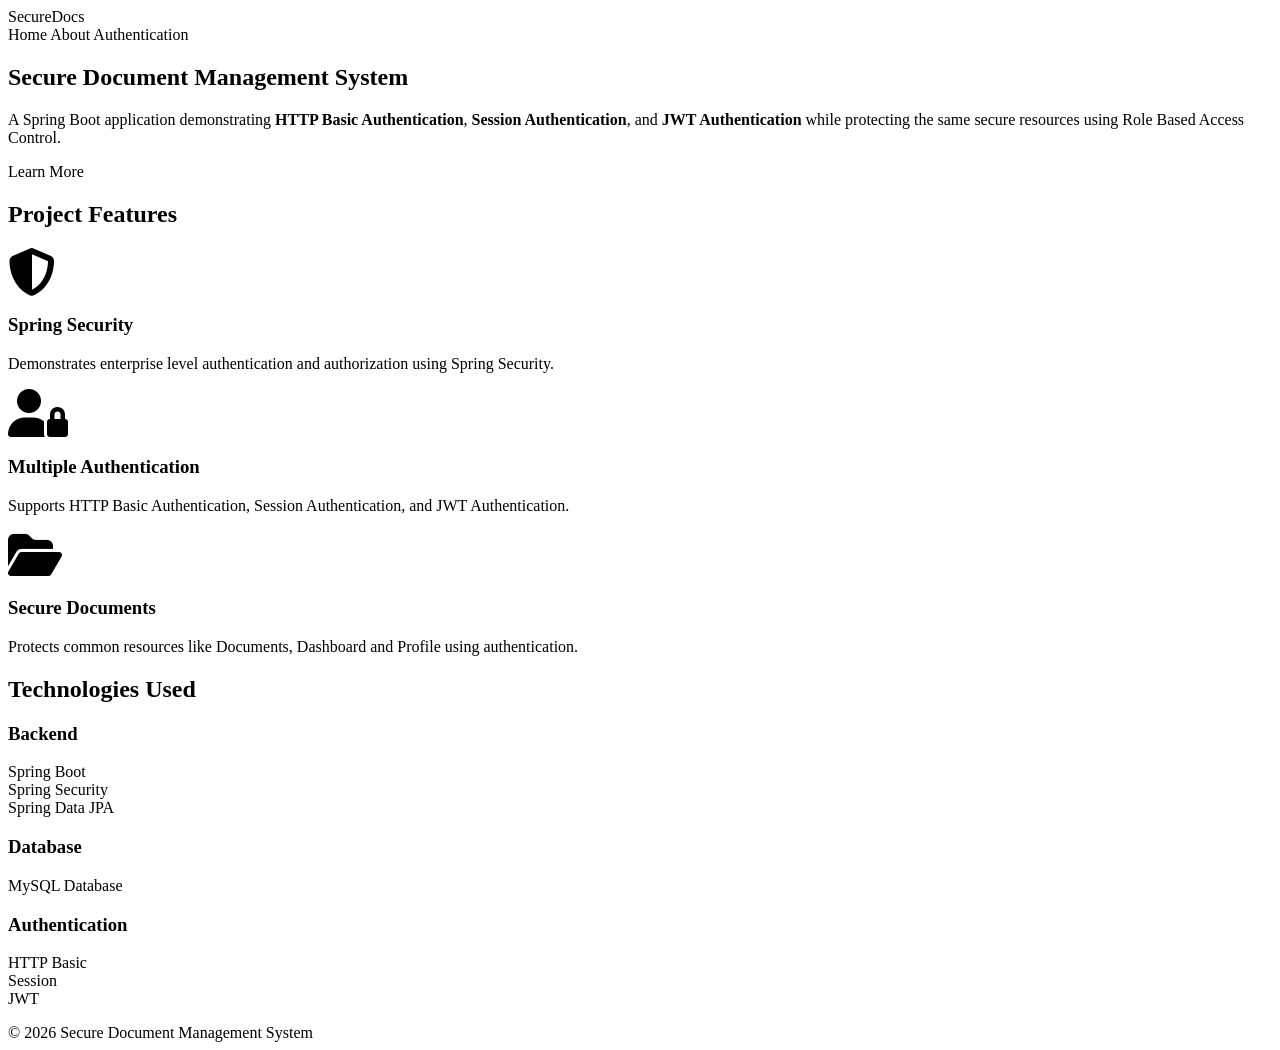
<file: src/main/resources/templates/index.html>
<!DOCTYPE html>
<html lang="en" xmlns:th="http://www.thymeleaf.org">

<head>
    <meta charset="UTF-8">
    <meta name="viewport" content="width=device-width, initial-scale=1.0">

    <title>Secure Document Management System</title>

    <link rel="stylesheet" th:href="@{/css/css/style.css}">

    <!-- Font Awesome -->
    <link rel="stylesheet"
          href="https://cdnjs.cloudflare.com/ajax/libs/font-awesome/6.5.2/css/all.min.css">

</head>

<body>

<!-- ================= NAVBAR ================= -->

<nav class="navbar">

    <div class="logo">
        SecureDocs
    </div>

    <div class="nav-links">
        <a th:href="@{/}">Home</a>
        <a th:href="@{/about}">About</a>
        <a th:href="@{/auth-choice}">Authentication</a>
    </div>

</nav>

<!-- ================= HERO ================= -->

<section class="hero">

    <div class="hero-content">

        <h1>Secure Document Management System</h1>

        <p>

            A Spring Boot application demonstrating

            <strong>HTTP Basic Authentication</strong>,
            <strong>Session Authentication</strong>,
            and
            <strong>JWT Authentication</strong>
            while protecting the same secure resources using
            Role Based Access Control.

        </p>

        <a th:href="@{/about}" class="btn btn-primary">
            Learn More
        </a>

    </div>

</section>

<!-- ================= FEATURES ================= -->

<section class="section">

    <h2 class="section-title">

        Project Features

    </h2>

    <div class="card-container">

        <div class="card">

            <i class="fa-solid fa-shield-halved fa-3x"></i>

            <h3>Spring Security</h3>

            <p>

                Demonstrates enterprise level authentication
                and authorization using Spring Security.

            </p>

        </div>

        <div class="card">

            <i class="fa-solid fa-user-lock fa-3x"></i>

            <h3>Multiple Authentication</h3>

            <p>

                Supports HTTP Basic Authentication,
                Session Authentication,
                and JWT Authentication.

            </p>

        </div>

        <div class="card">

            <i class="fa-solid fa-folder-open fa-3x"></i>

            <h3>Secure Documents</h3>

            <p>

                Protects common resources like Documents,
                Dashboard and Profile using authentication.

            </p>

        </div>

    </div>

</section>

<!-- ================= TECHNOLOGIES ================= -->

<section class="section">

    <h2 class="section-title">

        Technologies Used

    </h2>

    <div class="card-container">

        <div class="card">

            <h3>Backend</h3>

            <p>

                Spring Boot<br>
                Spring Security<br>
                Spring Data JPA

            </p>

        </div>

        <div class="card">

            <h3>Database</h3>

            <p>

                MySQL Database

            </p>

        </div>

        <div class="card">

            <h3>Authentication</h3>

            <p>


                HTTP Basic<br>
                Session<br>
                JWT

            </p>

        </div>

    </div>

</section>

<!-- ================= FOOTER ================= -->

<footer>

    © 2026 Secure Document Management System

</footer>

</body>

</html>
</file>
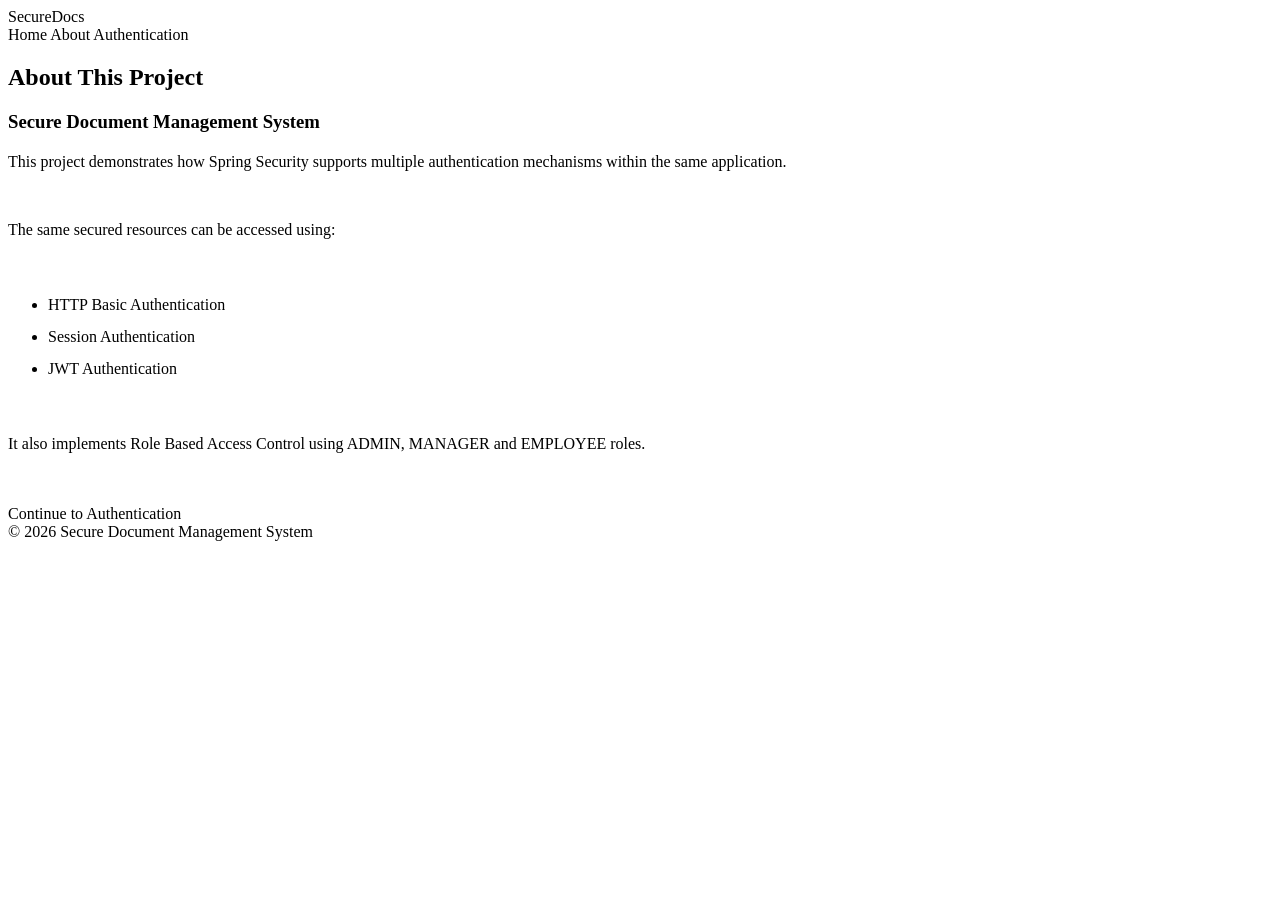
<file: src/main/resources/templates/about.html>
<!DOCTYPE html>
<html lang="en" xmlns:th="http://www.thymeleaf.org">
<head>
    <meta charset="UTF-8">
    <meta name="viewport" content="width=device-width, initial-scale=1.0">
    <title>About - SecureDocs</title>

    <link rel="stylesheet" th:href="@{/css/css/style.css}">
    <link rel="stylesheet"
          href="https://cdnjs.cloudflare.com/ajax/libs/font-awesome/6.5.2/css/all.min.css">
</head>

<body>

<nav class="navbar">
    <div class="logo">SecureDocs</div>

    <div class="nav-links">
        <a th:href="@{/}">Home</a>
        <a th:href="@{/about}">About</a>
        <a th:href="@{/auth-choice}">Authentication</a>
    </div>
</nav>

<section class="section">

    <h2 class="section-title">
        About This Project
    </h2>

    <div class="card">

        <h3>Secure Document Management System</h3>

        <p style="margin-top:20px">

            This project demonstrates how Spring Security
            supports multiple authentication mechanisms
            within the same application.

        </p>

        <br>

        <p>

            The same secured resources can be accessed using:

        </p>

        <br>

        <ul style="text-align:left;line-height:2;padding-left:40px;">

            <li>HTTP Basic Authentication</li>
            <li>Session Authentication</li>
            <li>JWT Authentication</li>
        </ul>

        <br>

        <p>

            It also implements Role Based Access Control
            using ADMIN, MANAGER and EMPLOYEE roles.

        </p>

        <br><br>

        <a th:href="@{/auth-choice}" class="btn btn-primary">
            Continue to Authentication
        </a>

    </div>

</section>

<footer>

    © 2026 Secure Document Management System

</footer>

</body>
</html>
</file>
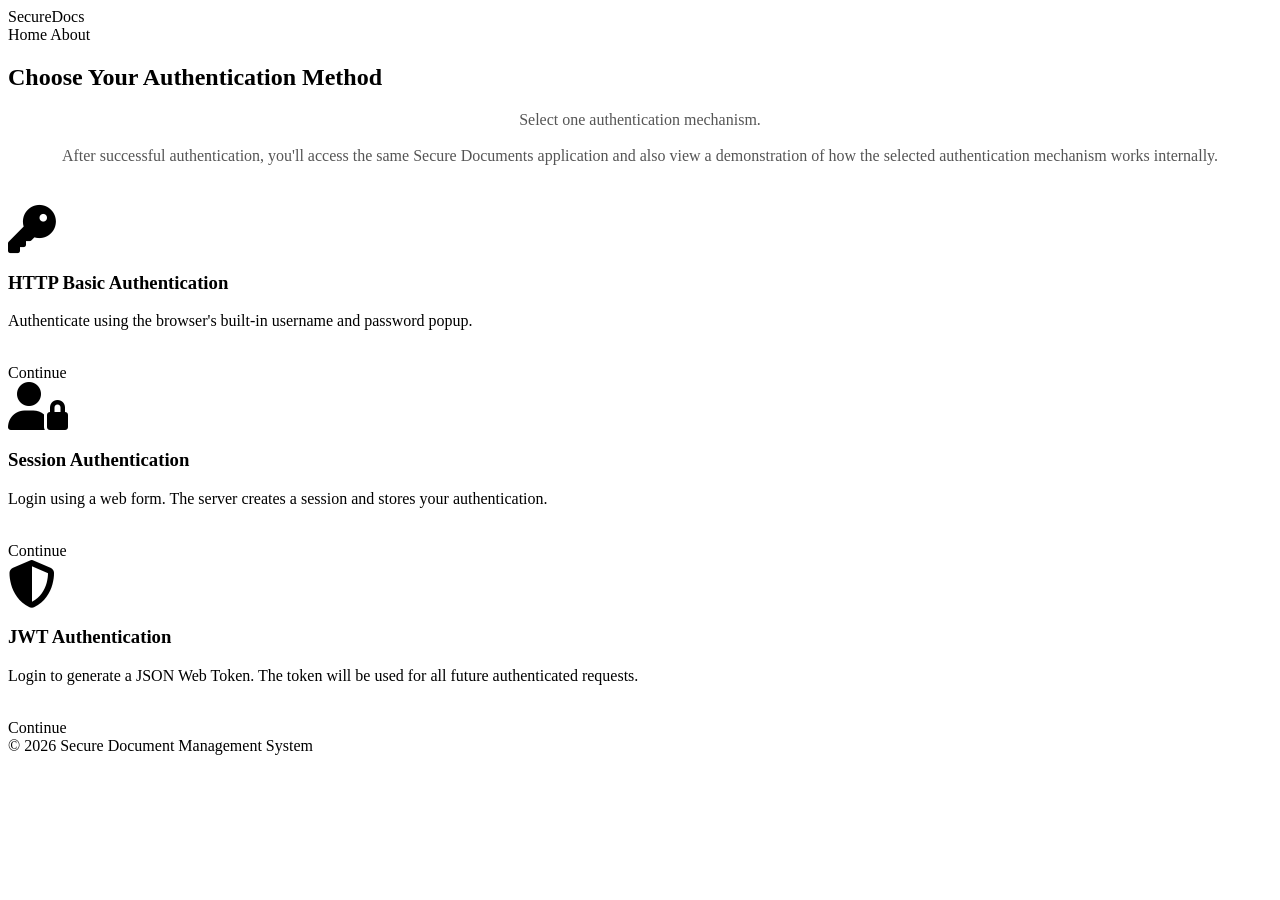
<file: src/main/resources/templates/auth-choice.html>
<!DOCTYPE html>
<html lang="en" xmlns:th="http://www.thymeleaf.org">

<head>

    <meta charset="UTF-8">
    <meta name="viewport" content="width=device-width, initial-scale=1.0">

    <title>Choose Authentication</title>

    <link rel="stylesheet" th:href="@{/css/css/style.css}">

    <link rel="stylesheet"
          href="https://cdnjs.cloudflare.com/ajax/libs/font-awesome/6.5.2/css/all.min.css">

</head>

<body>

<nav class="navbar">

    <div class="logo">
        SecureDocs
    </div>

    <div class="nav-links">
        <a th:href="@{/}">Home</a>
        <a th:href="@{/about}">About</a>
    </div>

</nav>

<section class="section">

    <h2 class="section-title">
        Choose Your Authentication Method
    </h2>

    <p style="text-align:center; margin-bottom:40px; color:#555;">

        Select one authentication mechanism.

        <br><br>

        After successful authentication, you'll access the same Secure Documents
        application and also view a demonstration of how the selected authentication
        mechanism works internally.

    </p>

    <div class="card-container">

        <!-- HTTP BASIC -->

        <div class="card">

            <i class="fa-solid fa-key fa-3x"></i>

            <h3>HTTP Basic Authentication</h3>

            <p>

                Authenticate using the browser's built-in
                username and password popup.

            </p>

            <br>
            <a th:href="@{/basic/demo}" class="btn btn-primary">


                Continue
            </a>

        </div>

        <!-- SESSION -->

        <div class="card">

            <i class="fa-solid fa-user-lock fa-3x"></i>

            <h3>Session Authentication</h3>

            <p>

                Login using a web form.
                The server creates a session and stores your authentication.

            </p>

            <br>

            <a th:href="@{/session/login}" class="btn btn-primary">
                Continue
            </a>

        </div>

        <!-- JWT -->

        <div class="card">

            <i class="fa-solid fa-shield-halved fa-3x"></i>

            <h3>JWT Authentication</h3>

            <p>

                Login to generate a JSON Web Token.
                The token will be used for all future authenticated requests.

            </p>

            <br>

            <a th:href="@{/jwt/page}" class="btn btn-primary">
                Continue
            </a>

        </div>

    </div>

</section>

<footer>

    © 2026 Secure Document Management System

</footer>

</body>

</html>
</file>
